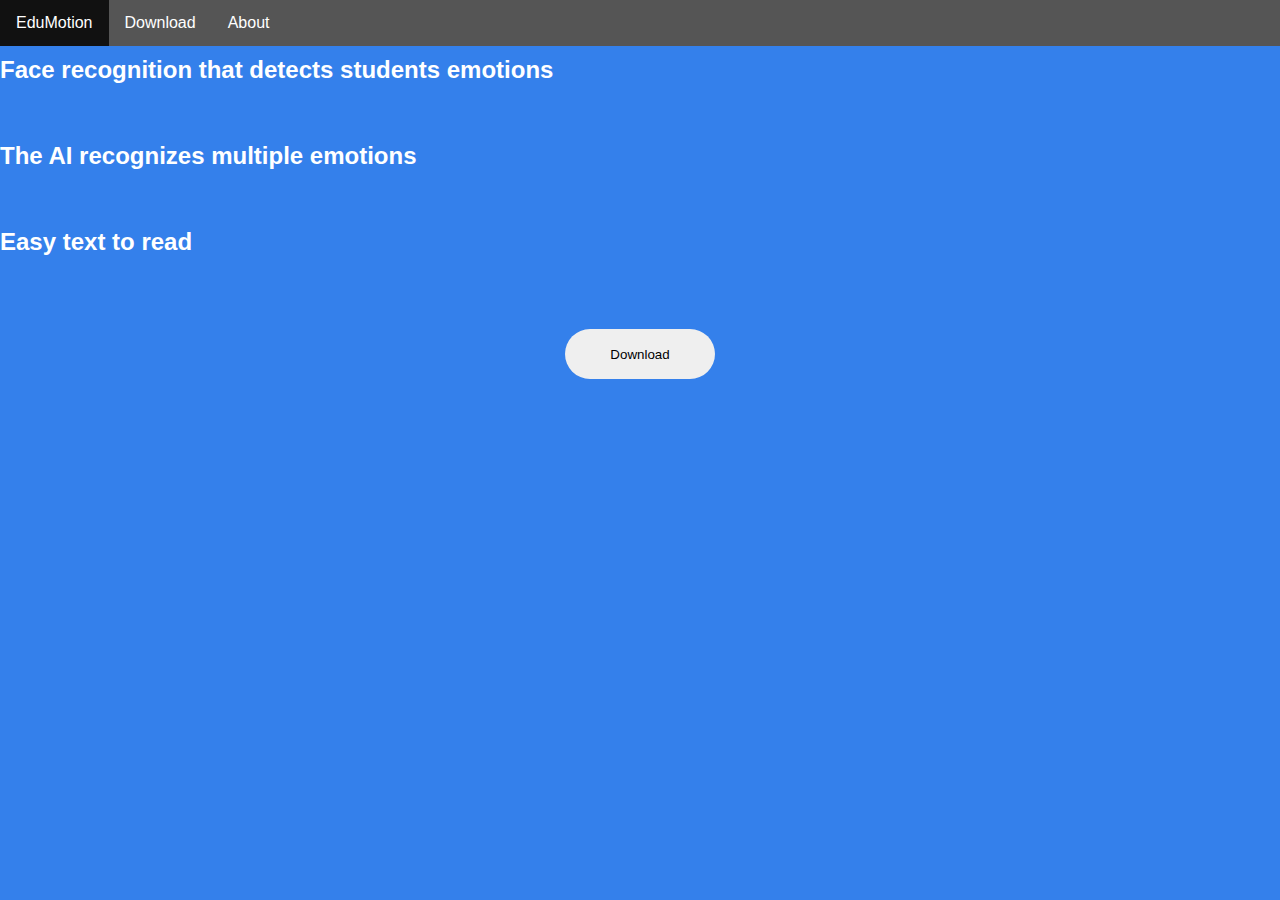
<file: about.html>
<!DOCTYPE html>
<html>
  <head>
    <meta charset="utf-8">
    <meta name="viewport" content="width=device-width">
    <title>something</title>
    <link href="style.css" rel="stylesheet" type="text/css" />
  </head>
  <body>
 <ul>
  <li><a href="index.html">EduMotion</a></li>
  <li><a href="download.html">Download</a></li>
  <li><a href="about.html">About</a></li>
 </ul>
 <br>
  <a href="login.html">login</a>
  <br>
  <b><h2 class = "about">Face recognition that detects students emotions</h1></b>
  <br>
  <b><h2 class = "about">The AI recognizes multiple emotions</h1></b>
  <br>
  <b><h2 class = "about">Easy text to read </h1></b>
  <br>
  <br>
  <br>
  <center>
  <button onclick="location.href='download.html'" type="button" class = "babout">Download</button>
  </center>
  </body>
</html>
</file>
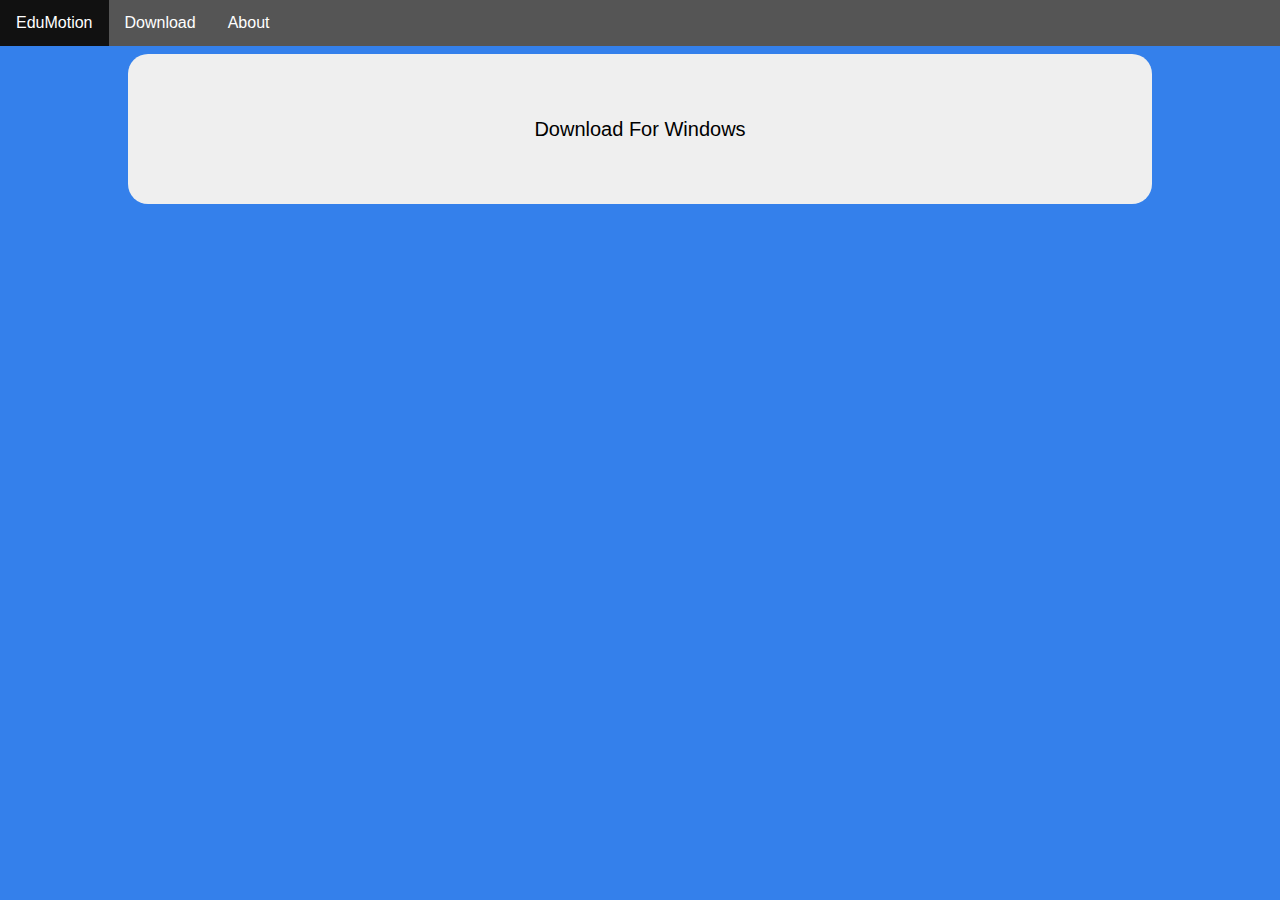
<file: download.html>
<!DOCTYPE html>
<html>
  <head>
    <meta charset="utf-8">
    <meta name="viewport" content="width=device-width">
    <title>something</title>
    <link href="style.css" rel="stylesheet" type="text/css" />
  </head>
  <body>
   <ul>
    <li><a href="index.html">EduMotion</a></li>
    <li><a href="#news">Download</a></li>
    <li><a href="about.html">About</a></li>
   </ul>
   <br>
   <br>
   <br>
  <center>
  <button type="submit" class = "download" onclick="window.open('EduMotion.zip')">Download For Windows</button>
  </a>
  </center>
  </body>
</html>
</file>
<file: style.css>
body{
  background-color:#3480eb;
  font-family: Whitney,Helvetica Neue,Helvetica,Arial,sans-serif;
  color: white;
  margin:0;
}
.square{
  height:410px;
  width: 410px;
  background-color: #ffffff;
 -webkit-box-shadow: 0px 0px 7px 0px rgba(168,168,168,1);
 -moz-box-shadow: 0px 0px 7px 0px rgba(168,168,168,1);
 box-shadow: 0px 0px 7px 0px rgba(168,168,168,1);
 border-radius: 10px;
}

.test{
  width: 150px;
  height:50px;
  border-radius: 50px;
  border: none;

}

.download{
  width: 80%;
  height: 150px;
  border-radius: 20px;
  border: none;
  font-size : 20px;
}

input{
  width:300px;
  height:30px;
}

button:hover {
  -webkit-box-shadow: 0px 0px 5px 0px rgba(184,180,184,1);
 -moz-box-shadow: 0px 0px 5px 0px rgba(184,180,184,1);
 box-shadow: 0px 0px 5px 0px rgba(184,180,184,1);
}
button:active {
  background-color: #d3d1d3;
}

.sqr{
  height:300px;
  width: 300px;
  background-color: #ffffff;
 -webkit-box-shadow: 0px 0px 7px 0px rgba(168,168,168,1);
 -moz-box-shadow: 0px 0px 7px 0px rgba(168,168,168,1);
 box-shadow: 0px 0px 7px 0px rgba(168,168,168,1);
 border-radius: 10px;
}

img{
  height:100px;
  border-radius: 100px;
  
}

ul {
  list-style-type: none;
  margin: 0;
  padding: 0;
  overflow: hidden;
  background-color: rgb(85, 85, 85);
  position: fixed;
  width: 100%;
}

li {
  float: left;
}

li a {
  display: block;
  color: white;
  text-align: center;
  padding: 14px 16px;
  text-decoration: none;
}

li a:hover:not(.active) {
  background-color: #111;
}

.babout{
  text-align: center;
  width: 150px;
  height:50px;
  border-radius: 50px;
  border: none
}

.image{
  border-radius: 15px;
  height:150px;
}
</file>
